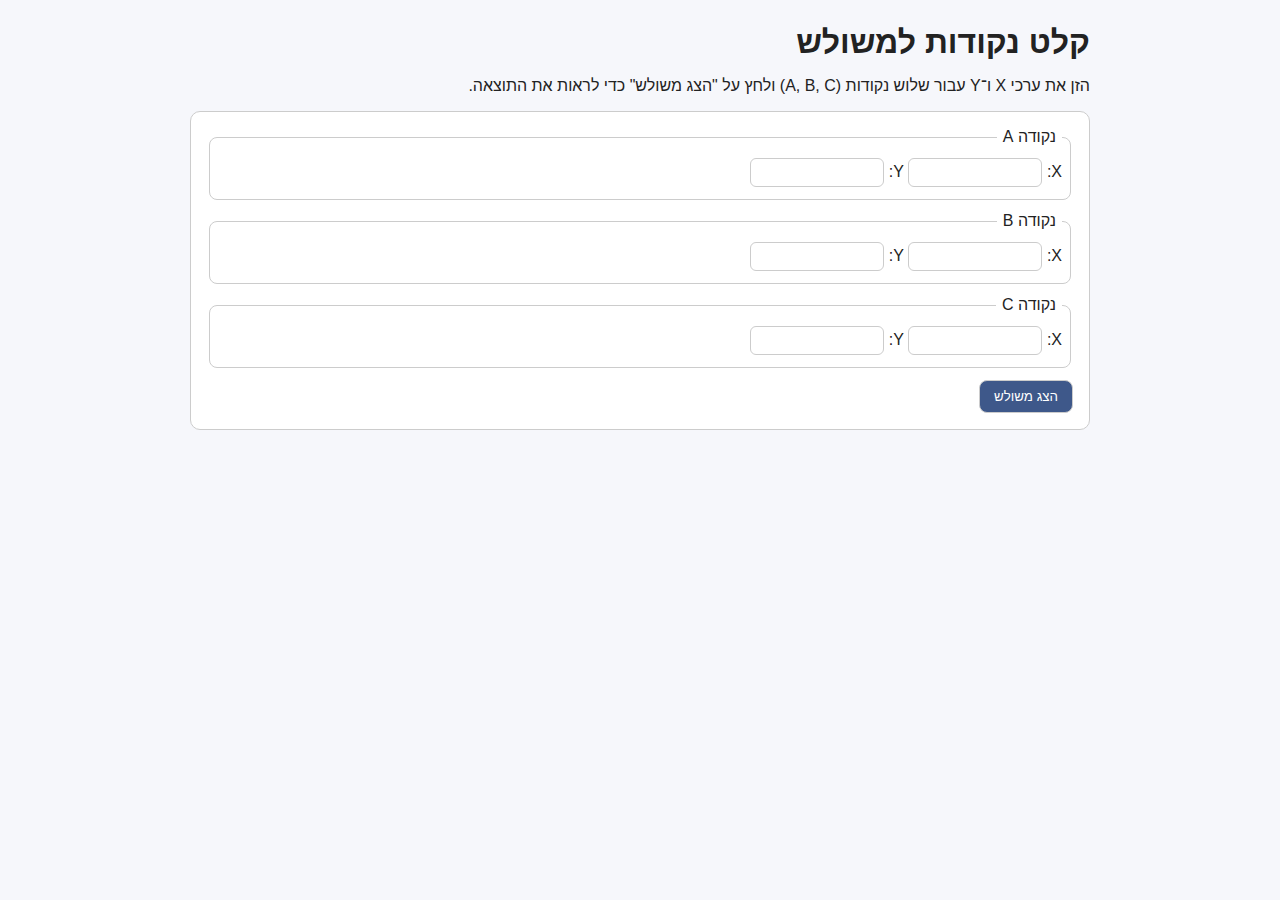
<file: index.html>
<!DOCTYPE html>
<html lang="he" dir="rtl">
  <head>
    <meta charset="utf-8" />
    <title>קלט נקודות למשולש</title>
    <link rel="stylesheet" href="triangle.css" />
  </head>
  <body>
    <div class="page">
      <h1>קלט נקודות למשולש</h1>
      <p>הזן את ערכי X ו־Y עבור שלוש נקודות (A, B, C) ולחץ על "הצג משולש" כדי לראות את התוצאה.</p>

      <div class="card">
        <form id="f">
          <fieldset>
            <legend>נקודה A</legend>
            <label>X: <input id="ax" type="number" step="any" required /></label>
            <label>Y: <input id="ay" type="number" step="any" required /></label>
          </fieldset>

          <fieldset>
            <legend>נקודה B</legend>
            <label>X: <input id="bx" type="number" step="any" required /></label>
            <label>Y: <input id="by" type="number" step="any" required /></label>
          </fieldset>

          <fieldset>
            <legend>נקודה C</legend>
            <label>X: <input id="cx" type="number" step="any" required /></label>
            <label>Y: <input id="cy" type="number" step="any" required /></label>
          </fieldset>

          <button type="submit">הצג משולש</button>
        </form>
      </div>
    </div>

    <script>
      f.onsubmit = (e) => {
        e.preventDefault();
        const params = new URLSearchParams({
          ax: ax.value,
          ay: ay.value,
          bx: bx.value,
          by: by.value,
          cx: cx.value,
          cy: cy.value,
        });
        location.href = 'VIEW.html?' + params.toString();
      };
    </script>
  </body>
</html>
</file>
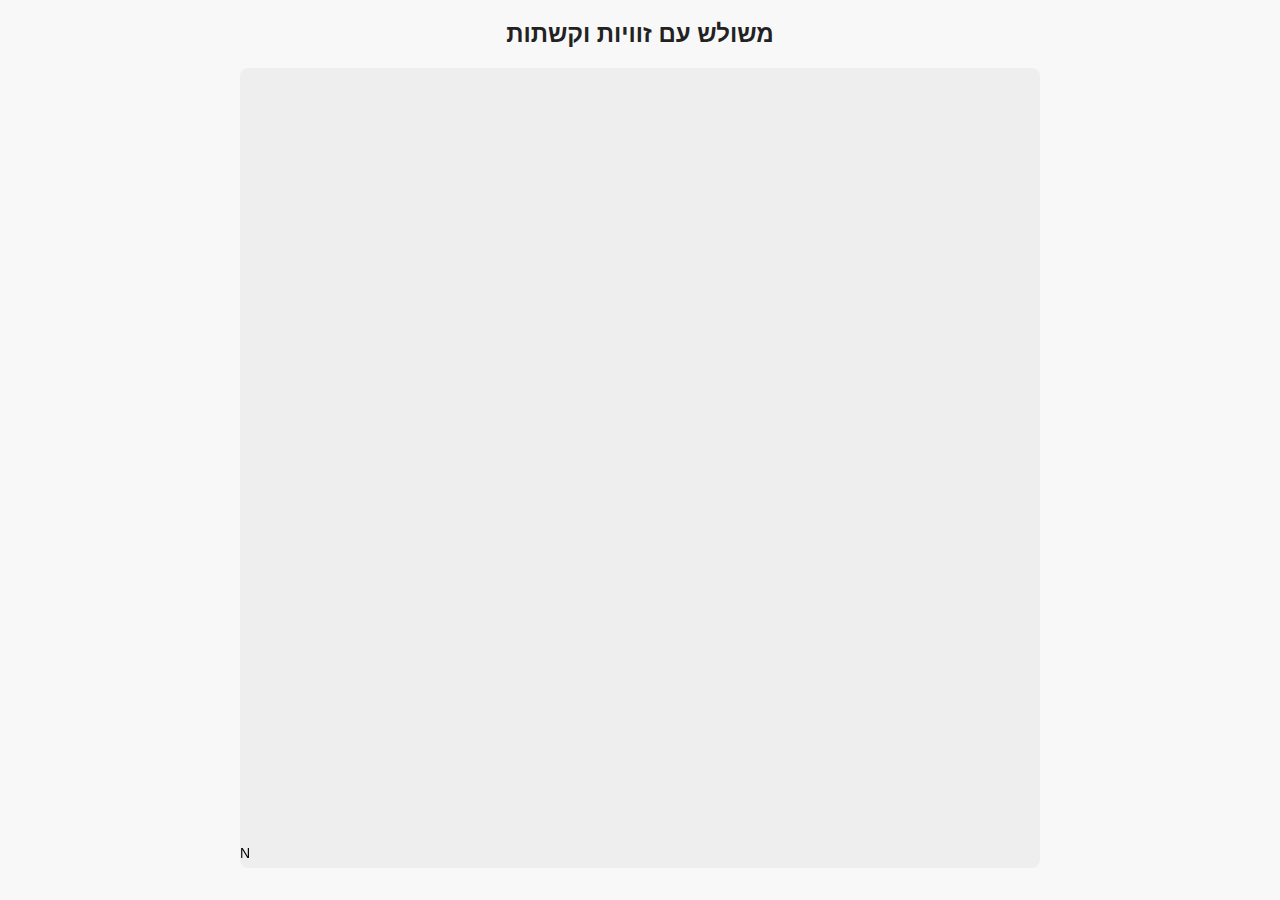
<file: VIEW.html>
<!DOCTYPE html>
<html dir="rtl" lang="he">
  <head>
    <meta charset="UTF-8" />
    <title>משולש עם זוויות וקשתות</title>
    <link rel="stylesheet" href="triangle.css" />
  </head>
  <body style="text-align: center; background: #f8f8f8">
    <h2>משולש עם זוויות וקשתות</h2>

    <canvas
      id="canvas"
      width="800"
      height="800"
      style="background: #eee; display: block; margin: auto"
    ></canvas>

    <script>
      const canvas = document.getElementById('canvas');
      const ctx = canvas.getContext('2d');
      const params = new URLSearchParams(location.search);
      const H = canvas.height;
      const A = {x: +params.get('ax'), y: H - +params.get('ay')};
      const B = {x: +params.get('bx'), y: H - +params.get('by')};
      const C = {x: +params.get('cx'), y: H - +params.get('cy')};

      function drawTriangle() {
        ctx.beginPath();
        ctx.moveTo(A.x, A.y);
        ctx.lineTo(B.x, B.y);
        ctx.lineTo(C.x, C.y);
        ctx.closePath();
        ctx.fillStyle = 'grey';
        ctx.fill();
        ctx.strokeStyle = 'blue';
        ctx.lineWidth = 1;
        ctx.stroke();
      }

      function angle(a, b, c) {
        const ab = {x: b.x - a.x, y: b.y - a.y};
        const cb = {x: b.x - c.x, y: b.y - c.y};
        const dot = ab.x * cb.x + ab.y * cb.y;
        const abLen = Math.hypot(ab.x, ab.y);
        const cbLen = Math.hypot(cb.x, cb.y);
        return Math.acos(dot / (abLen * cbLen));
      }

      function drawArc(vertex, p1, p2, radius) {
        let a1 = Math.atan2(p1.y - vertex.y, p1.x - vertex.x);
        let a2 = Math.atan2(p2.y - vertex.y, p2.x - vertex.x);

        if (a2 < a1) {
          const temp = a1;
          a1 = a2;
          a2 = temp;
        }
        if (a2 - a1 > Math.PI) {
          const temp = a1;
          a1 = a2;
          a2 = temp + 2 * Math.PI;
        }

        ctx.beginPath();
        ctx.arc(vertex.x, vertex.y, radius, a1, a2);
        ctx.strokeStyle = 'orange';
        ctx.lineWidth = 2;
        ctx.stroke();
      }

      function drawAngles() {
        const angleA = angle(B, A, C);
        const angleB = angle(A, B, C);
        const angleC = angle(A, C, B);

        ctx.fillStyle = 'black';
        ctx.font = '14px Arial';
        ctx.fillText(((angleA * 180) / Math.PI).toFixed(1) + '°', A.x - 20, A.y - 10);
        ctx.fillText(((angleB * 180) / Math.PI).toFixed(1) + '°', B.x + 10, B.y - 10);
        ctx.fillText(((angleC * 180) / Math.PI).toFixed(1) + '°', C.x - 10, C.y + 20);

        drawArc(A, B, C, 25);
        drawArc(B, A, C, 25);
        drawArc(C, A, B, 25);
      }

      drawTriangle();
      drawAngles();
    </script>
  </body>
</html>
</file>
<file: triangle.css>
body {
  font-family: Arial, sans-serif;
  margin: 0;
  background: #f6f7fb;
  color: #222;
}

.page {
  max-width: 900px;
  margin: 24px auto;
  padding: 0 16px;
}

.card {
  background: #fff;
  border: 1px solid #ccc;
  border-radius: 10px;
  padding: 16px;
}

h1 {
  margin: 0 0 16px;
}

fieldset {
  border: 1px solid #ccc;
  border-radius: 8px;
  padding: 8px;
  margin-bottom: 12px;
}

legend {
  padding: 0 6px;
}

label {
  display: inline-block;
  margin: 4px 0;
}

input[type='number'] {
  width: 120px;
  padding: 6px;
  border: 1px solid #ccc;
  border-radius: 6px;
}

button {
  padding: 8px 14px;
  border-radius: 8px;
  border: 1px solid #ccc;
  background: #3e588a;
  color: #fff;
  cursor: pointer;
}

button:hover {
  background: #32476f;
}

canvas {
  display: block;
  background: #0e1430;
  border-radius: 8px;
  margin-top: 8px;
}
</file>
